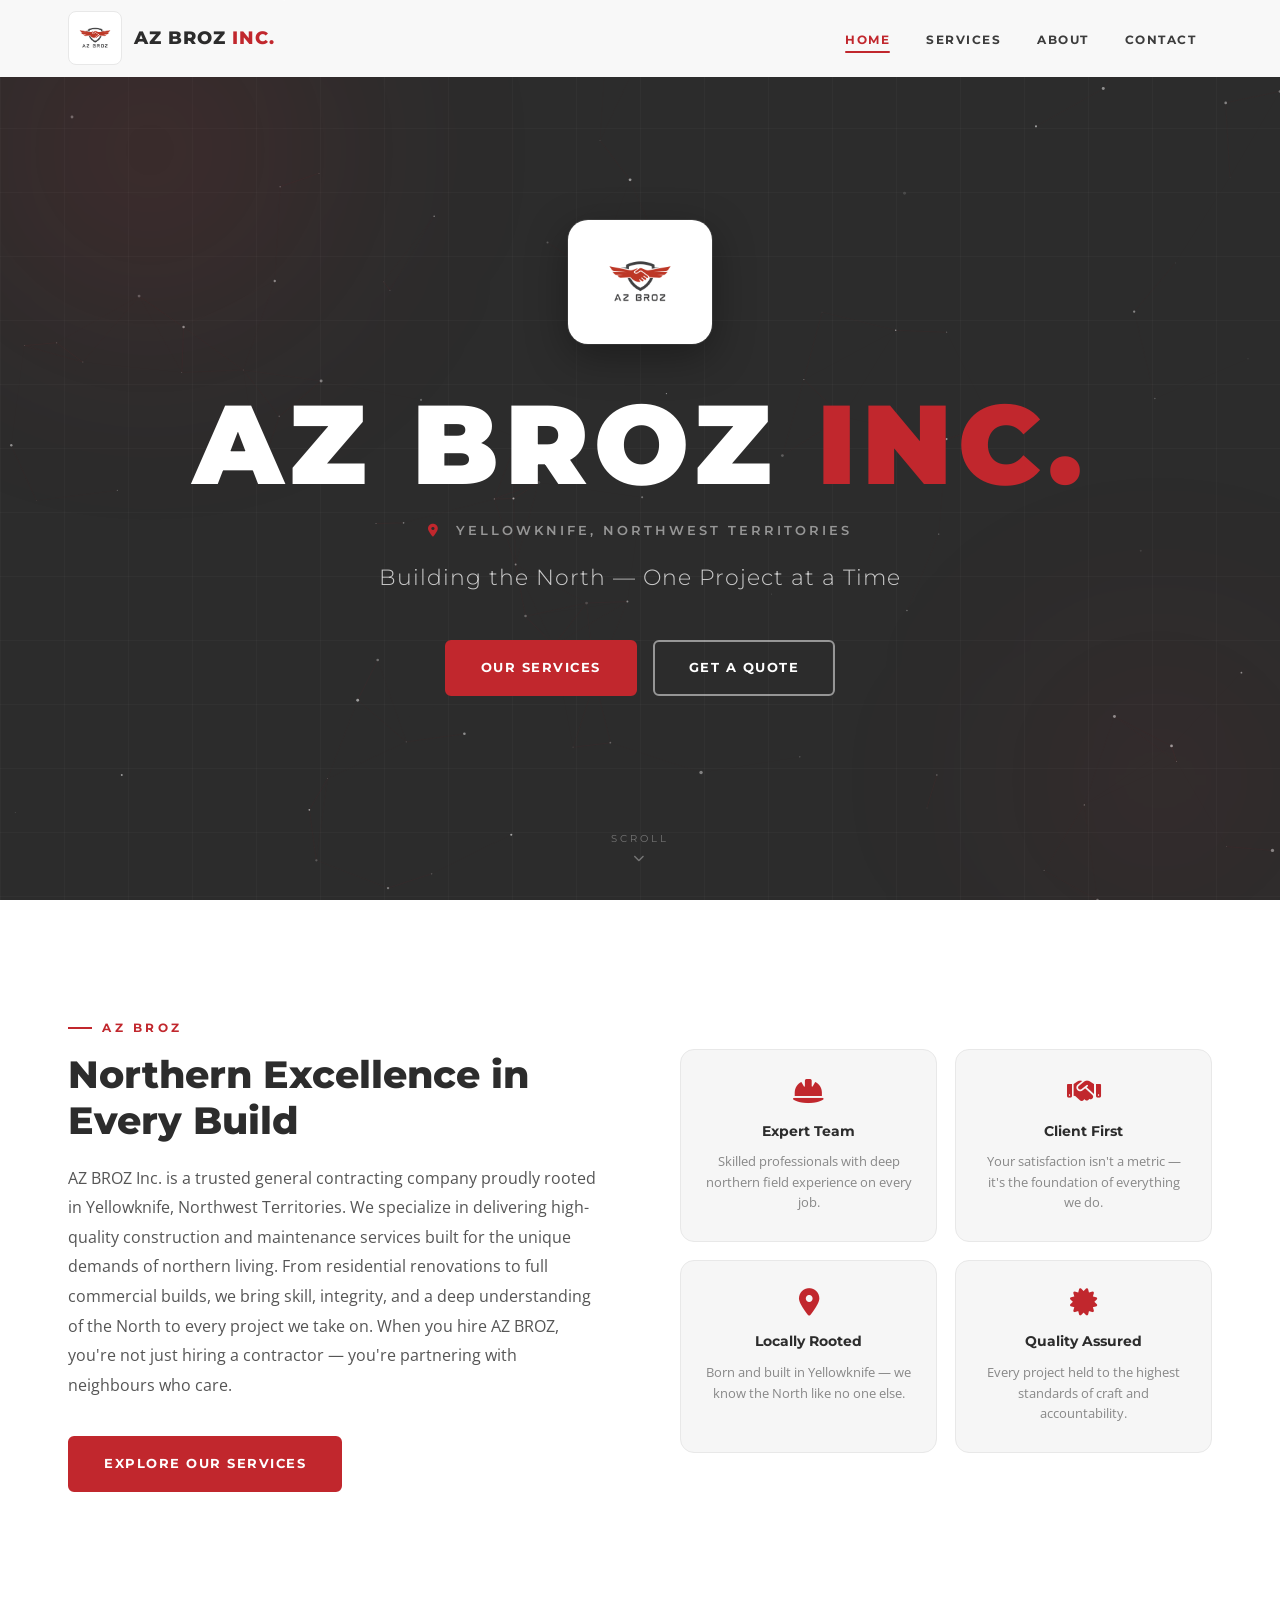
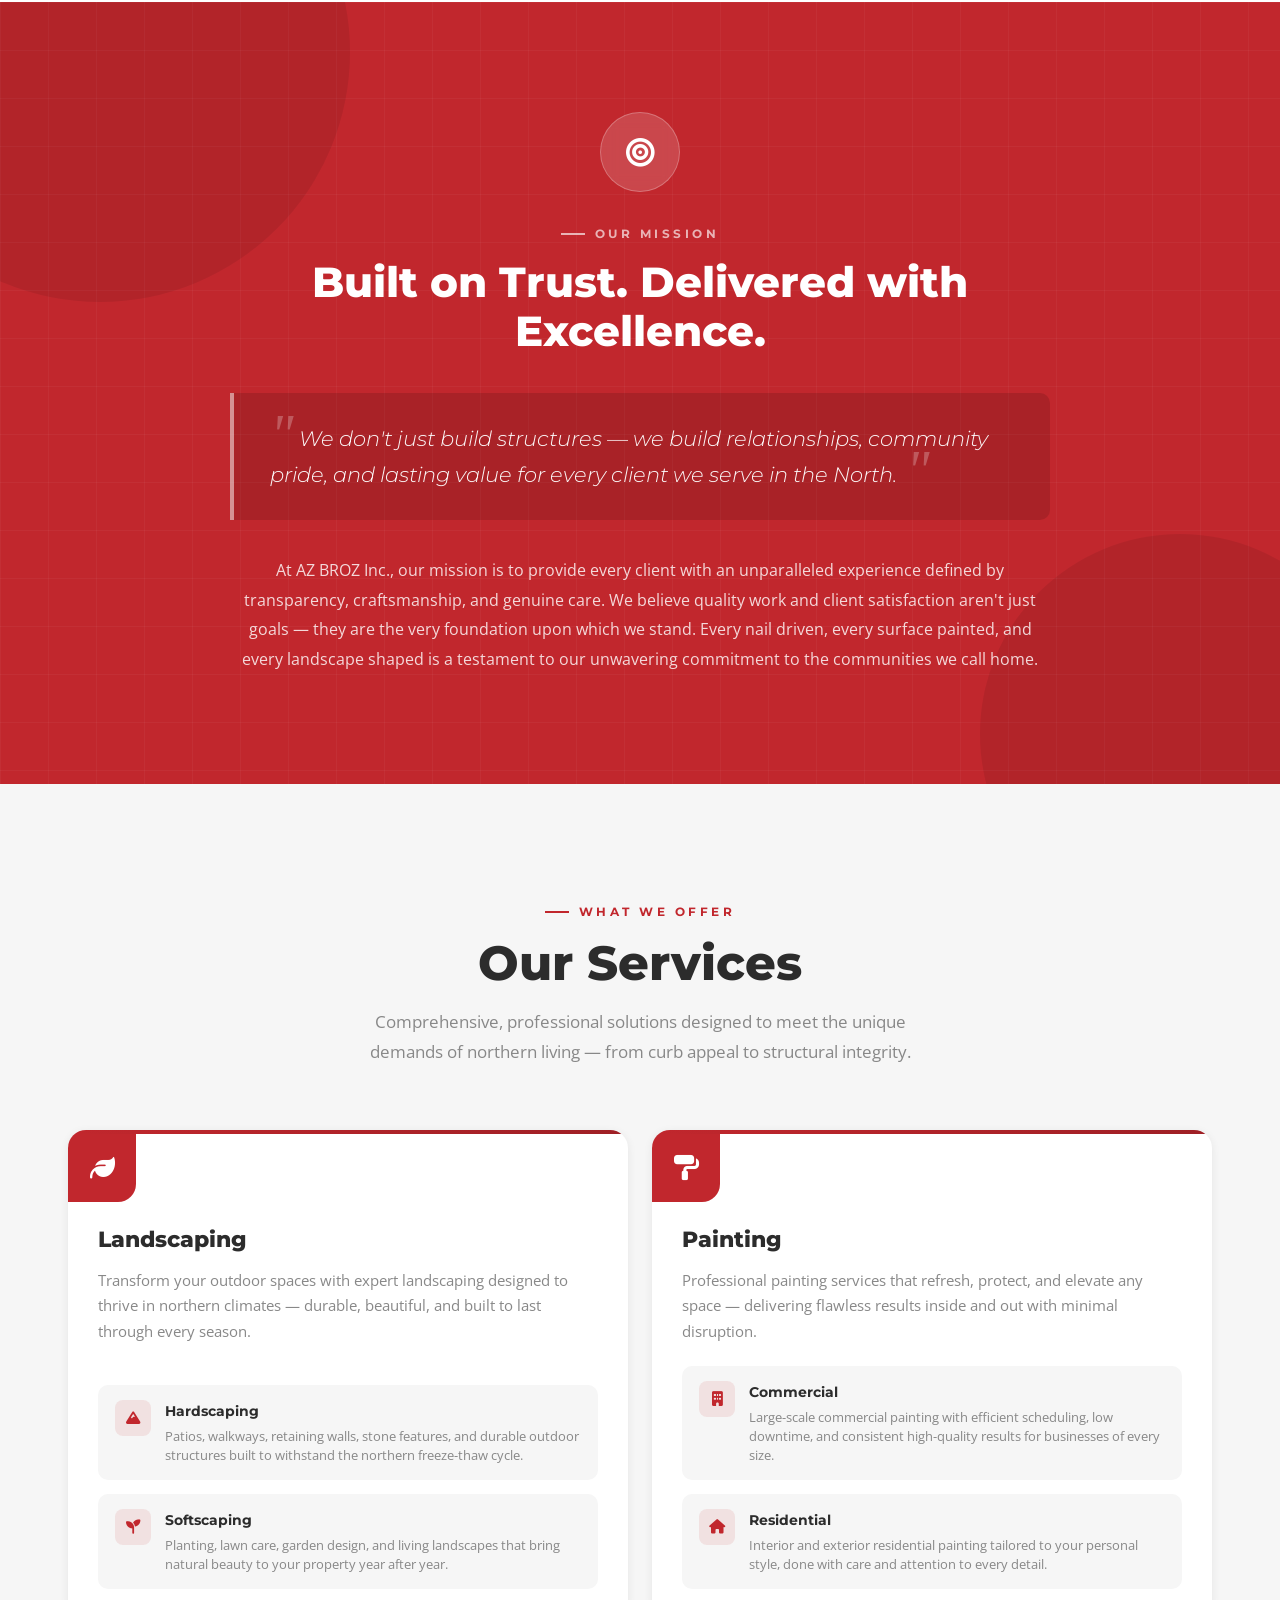
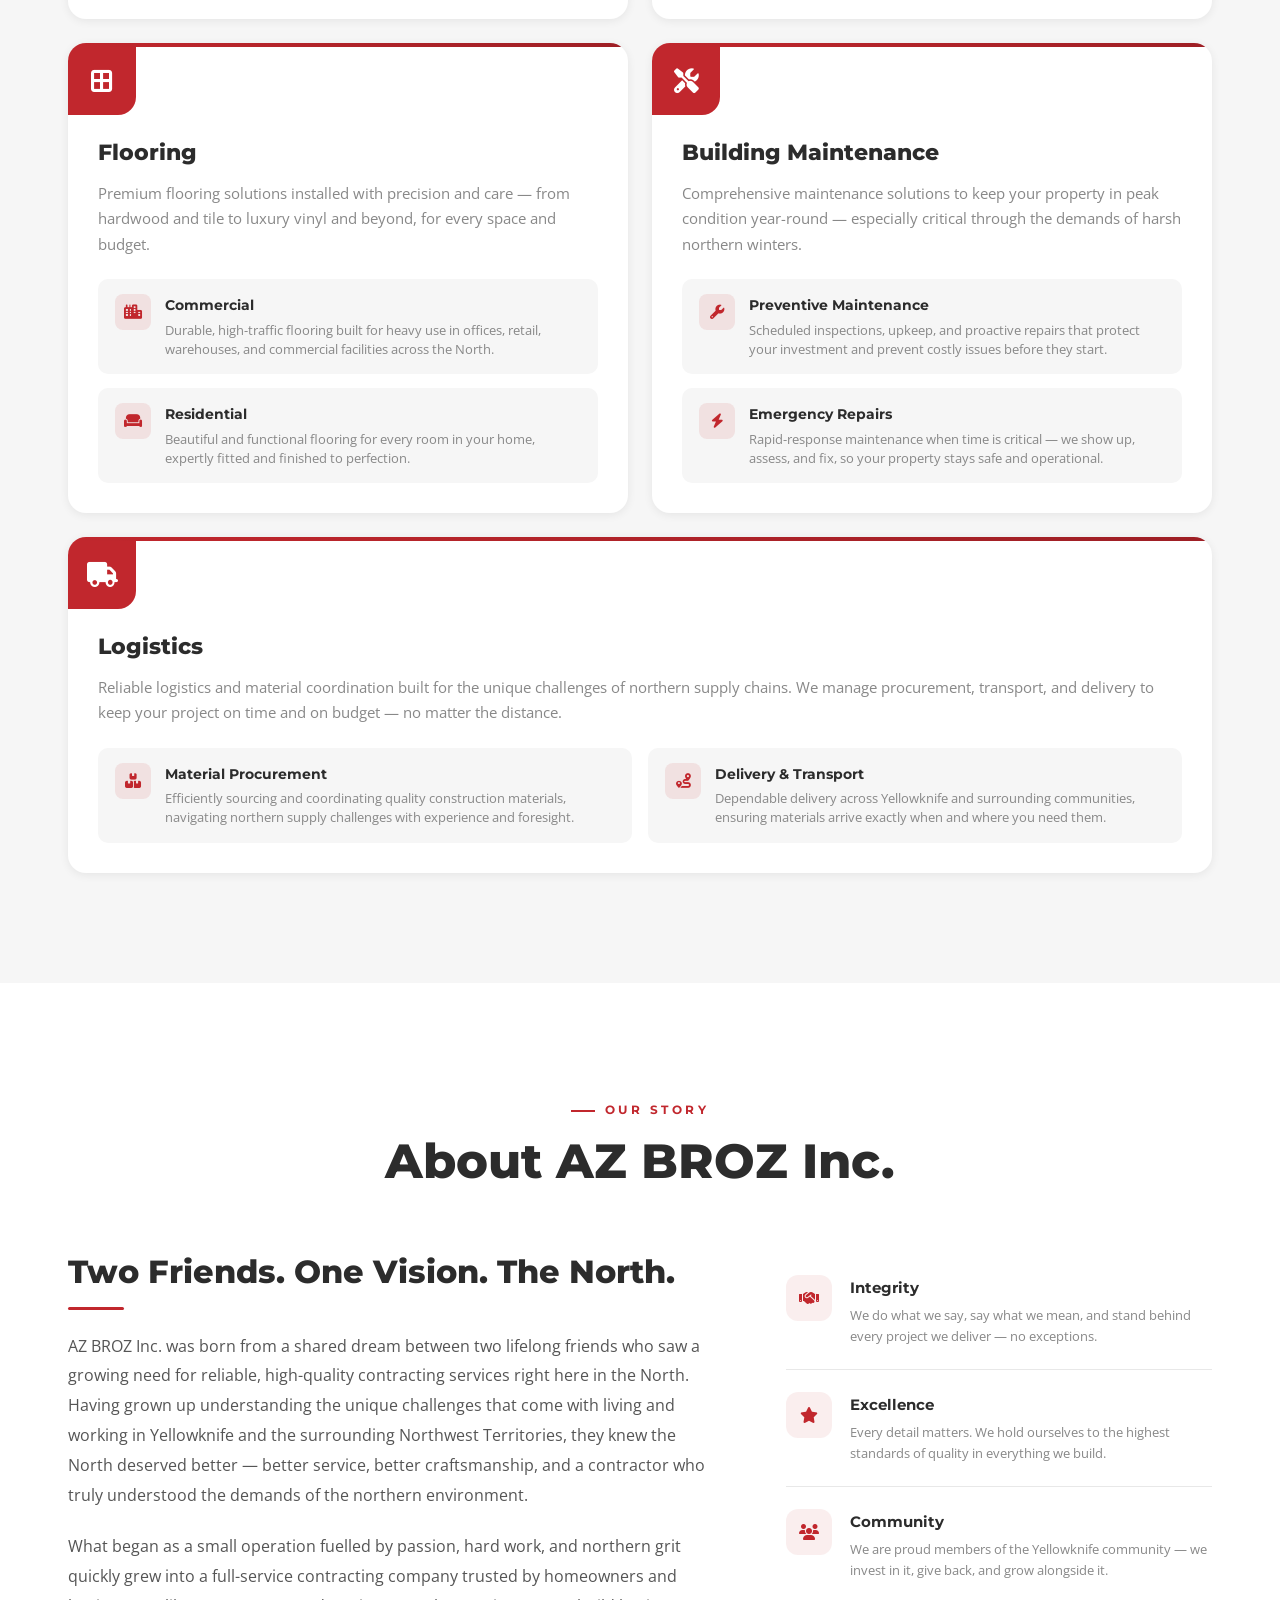
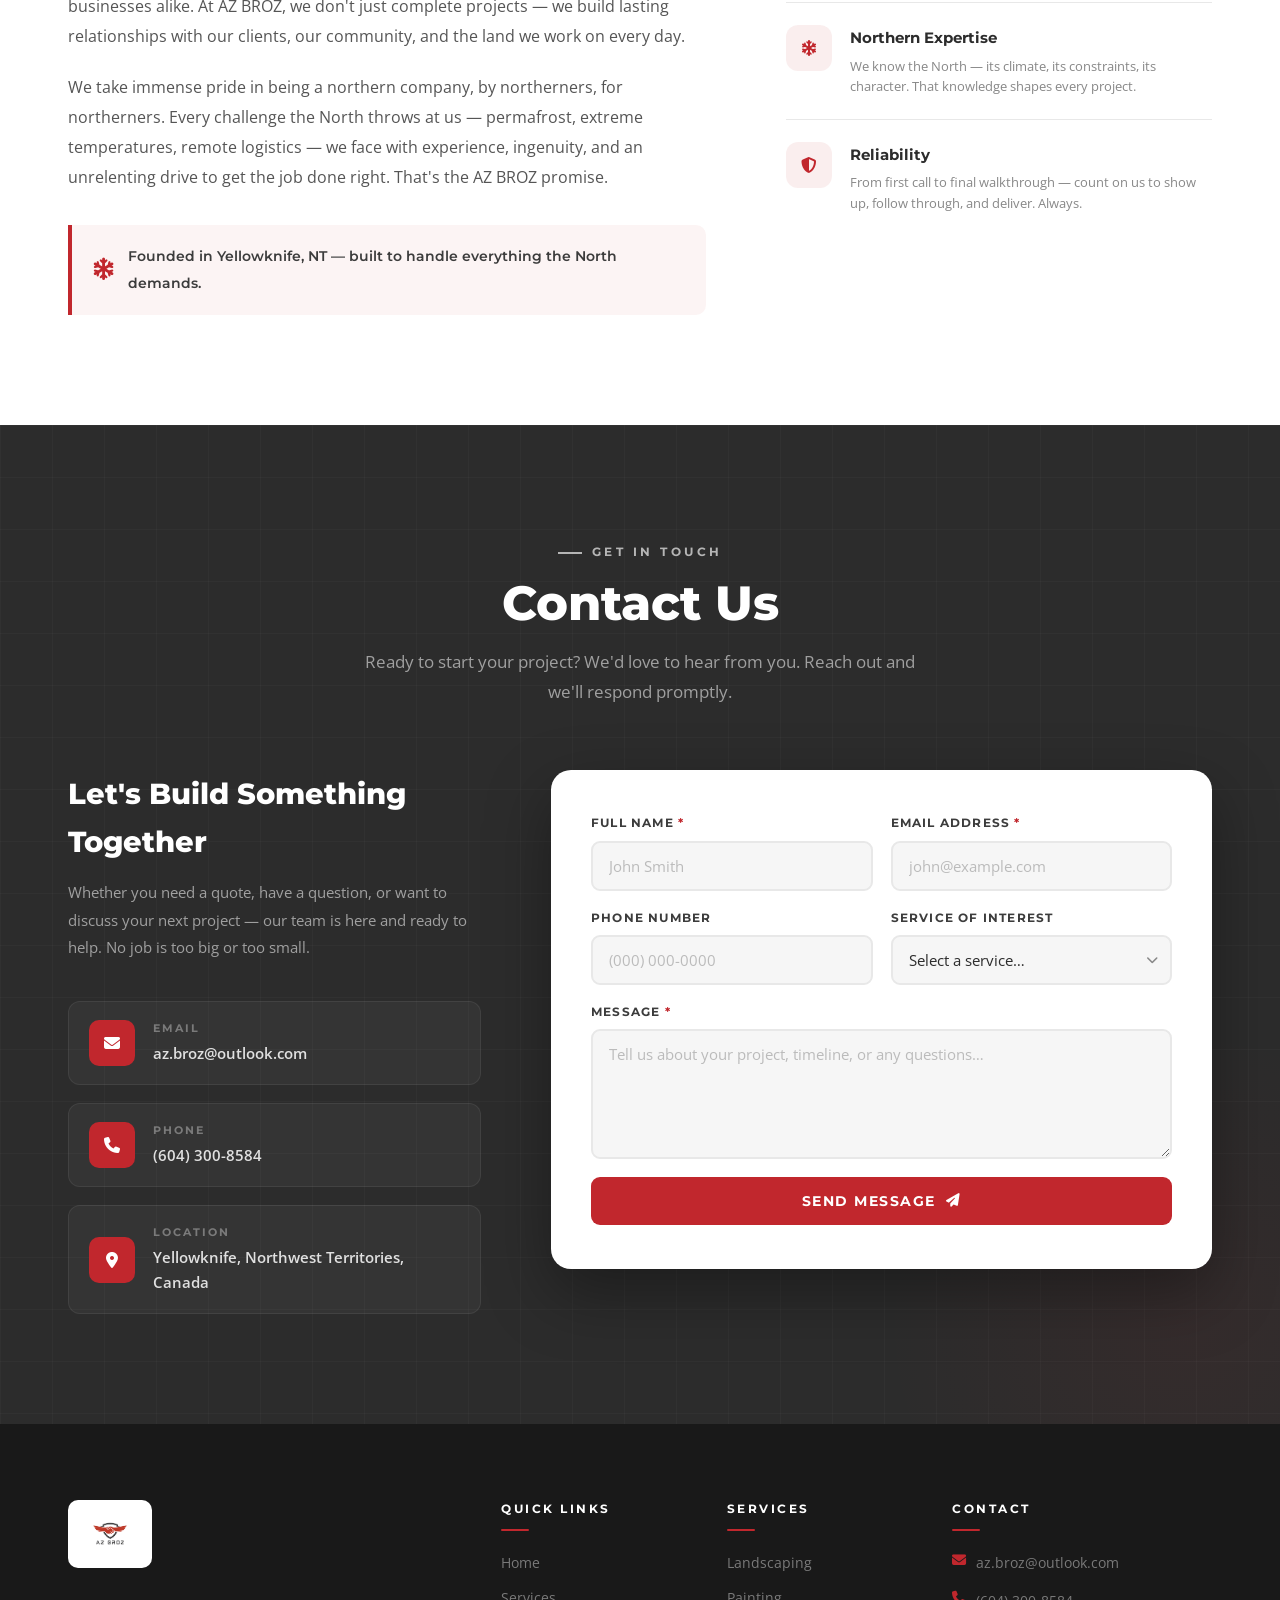
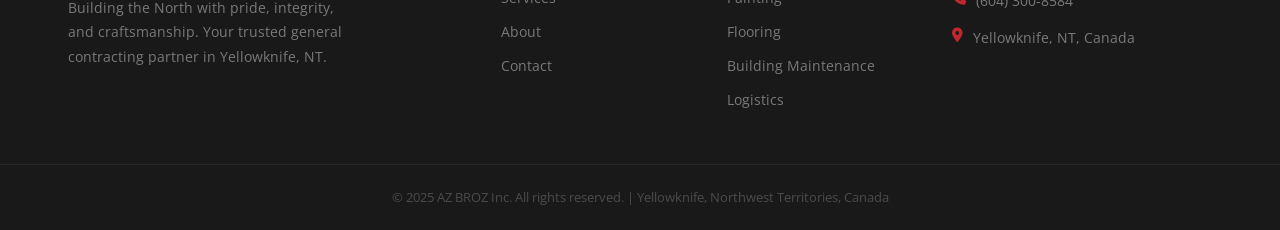
<file: index.html>
<!DOCTYPE html>
<html lang="en">
<head>
  <meta charset="UTF-8" />
  <meta name="viewport" content="width=device-width, initial-scale=1.0" />
  <title>AZ BROZ Inc. | General Contracting | Yellowknife, NT</title>
  <link rel="canonical" href="https://azbroz.com/" />
  <link rel="stylesheet" href="styles.css" />
  <link rel="preconnect" href="https://fonts.googleapis.com" />
  <link rel="preconnect" href="https://fonts.gstatic.com" crossorigin />
  <link href="https://fonts.googleapis.com/css2?family=Montserrat:wght@300;400;500;600;700;800;900&family=Open+Sans:wght@300;400;600&display=swap" rel="stylesheet" />
  <link rel="stylesheet" href="https://cdnjs.cloudflare.com/ajax/libs/font-awesome/6.5.0/css/all.min.css" />
</head>
<body>

  <!-- ========== NAVBAR ========== -->
  <nav id="navbar">
    <div class="nav-container">
      <a href="#home" class="nav-logo">
        <div class="logo-img-wrap">
          <img src="logo.png" alt="AZ BROZ Inc." class="logo-img" />
        </div>
        <span class="logo-text">AZ BROZ <span>Inc.</span></span>
      </a>
      <ul class="nav-links" id="navLinks">
        <li><a href="#home" class="nav-link active">Home</a></li>
        <li><a href="#services" class="nav-link">Services</a></li>
        <li><a href="#about" class="nav-link">About</a></li>
        <li><a href="#contact" class="nav-link">Contact</a></li>
      </ul>
      <div class="hamburger" id="hamburger" aria-label="Toggle menu">
        <span></span>
        <span></span>
        <span></span>
      </div>
    </div>
  </nav>

  <!-- ========== HERO ========== -->
  <section id="home" class="hero">
    <div class="hero-particles" id="heroParticles"></div>
    <div class="hero-glow hero-glow-1"></div>
    <div class="hero-glow hero-glow-2"></div>
    <div class="hero-content">
      <div class="hero-badge">
        <img src="logo.png" alt="AZ BROZ Inc." class="hero-logo" />
      </div>
      <h1 class="hero-title">AZ BROZ <span class="red">Inc.</span></h1>
      <p class="hero-location">
        <i class="fas fa-map-marker-alt"></i>
        Yellowknife, Northwest Territories
      </p>
      <p class="hero-tagline">Building the North — One Project at a Time</p>
      <div class="hero-cta">
        <a href="#services" class="btn-primary">Our Services</a>
        <a href="#contact" class="btn-outline">Get a Quote</a>
      </div>
    </div>
    <a href="#intro" class="hero-scroll" aria-label="Scroll down">
      <span>Scroll</span>
      <i class="fas fa-chevron-down"></i>
    </a>
  </section>

  <!-- ========== INTRO / HOME ========== -->
  <section id="intro" class="intro-section">
    <div class="container">
      <div class="intro-grid">
        <div class="intro-text reveal">
          <div class="section-tag">AZ BROZ</div>
          <h2>Northern Excellence in Every Build</h2>
          <p>AZ BROZ Inc. is a trusted general contracting company proudly rooted in Yellowknife, Northwest Territories. We specialize in delivering high-quality construction and maintenance services built for the unique demands of northern living. From residential renovations to full commercial builds, we bring skill, integrity, and a deep understanding of the North to every project we take on. When you hire AZ BROZ, you're not just hiring a contractor — you're partnering with neighbours who care.</p>
          <a href="#services" class="btn-primary">Explore Our Services</a>
        </div>
        <div class="intro-cards">
          <div class="info-card reveal" style="--d:0.1s">
            <i class="fas fa-hard-hat"></i>
            <h3>Expert Team</h3>
            <p>Skilled professionals with deep northern field experience on every job.</p>
          </div>
          <div class="info-card reveal" style="--d:0.2s">
            <i class="fas fa-handshake"></i>
            <h3>Client First</h3>
            <p>Your satisfaction isn't a metric — it's the foundation of everything we do.</p>
          </div>
          <div class="info-card reveal" style="--d:0.3s">
            <i class="fas fa-map-marker-alt"></i>
            <h3>Locally Rooted</h3>
            <p>Born and built in Yellowknife — we know the North like no one else.</p>
          </div>
          <div class="info-card reveal" style="--d:0.4s">
            <i class="fas fa-certificate"></i>
            <h3>Quality Assured</h3>
            <p>Every project held to the highest standards of craft and accountability.</p>
          </div>
        </div>
      </div>
    </div>
  </section>

  <!-- ========== MISSION ========== -->
  <section class="mission-section">
    <div class="mission-shape-left"></div>
    <div class="mission-shape-right"></div>
    <div class="container">
      <div class="mission-inner reveal">
        <div class="mission-icon-wrap">
          <i class="fas fa-bullseye"></i>
        </div>
        <div class="section-tag light">Our Mission</div>
        <h2>Built on Trust. Delivered with Excellence.</h2>
        <blockquote class="mission-quote">
          <span class="quote-mark">"</span>
          We don't just build structures — we build relationships, community pride, and lasting value for every client we serve in the North.
          <span class="quote-mark close">"</span>
        </blockquote>
        <p>At AZ BROZ Inc., our mission is to provide every client with an unparalleled experience defined by transparency, craftsmanship, and genuine care. We believe quality work and client satisfaction aren't just goals — they are the very foundation upon which we stand. Every nail driven, every surface painted, and every landscape shaped is a testament to our unwavering commitment to the communities we call home.</p>
      </div>
    </div>
  </section>

  <!-- ========== SERVICES ========== -->
  <section id="services" class="services-section">
    <div class="container">
      <div class="section-header reveal">
        <div class="section-tag">What We Offer</div>
        <h2>Our Services</h2>
        <p>Comprehensive, professional solutions designed to meet the unique demands of northern living — from curb appeal to structural integrity.</p>
      </div>

      <div class="services-grid">

        <!-- LANDSCAPING -->
        <div class="svc-card reveal" style="--d:0.05s">
          <div class="svc-accent"></div>
          <div class="svc-icon-wrap">
            <i class="fas fa-leaf"></i>
          </div>
          <div class="svc-body">
            <h3>Landscaping</h3>
            <p>Transform your outdoor spaces with expert landscaping designed to thrive in northern climates — durable, beautiful, and built to last through every season.</p>
            <div class="svc-subs">
              <div class="svc-sub">
                <div class="svc-sub-icon"><i class="fas fa-mountain"></i></div>
                <div>
                  <h4>Hardscaping</h4>
                  <p>Patios, walkways, retaining walls, stone features, and durable outdoor structures built to withstand the northern freeze-thaw cycle.</p>
                </div>
              </div>
              <div class="svc-sub">
                <div class="svc-sub-icon"><i class="fas fa-seedling"></i></div>
                <div>
                  <h4>Softscaping</h4>
                  <p>Planting, lawn care, garden design, and living landscapes that bring natural beauty to your property year after year.</p>
                </div>
              </div>
            </div>
          </div>
        </div>

        <!-- PAINTING -->
        <div class="svc-card reveal" style="--d:0.1s">
          <div class="svc-accent"></div>
          <div class="svc-icon-wrap">
            <i class="fas fa-paint-roller"></i>
          </div>
          <div class="svc-body">
            <h3>Painting</h3>
            <p>Professional painting services that refresh, protect, and elevate any space — delivering flawless results inside and out with minimal disruption.</p>
            <div class="svc-subs">
              <div class="svc-sub">
                <div class="svc-sub-icon"><i class="fas fa-building"></i></div>
                <div>
                  <h4>Commercial</h4>
                  <p>Large-scale commercial painting with efficient scheduling, low downtime, and consistent high-quality results for businesses of every size.</p>
                </div>
              </div>
              <div class="svc-sub">
                <div class="svc-sub-icon"><i class="fas fa-home"></i></div>
                <div>
                  <h4>Residential</h4>
                  <p>Interior and exterior residential painting tailored to your personal style, done with care and attention to every detail.</p>
                </div>
              </div>
            </div>
          </div>
        </div>

        <!-- FLOORING -->
        <div class="svc-card reveal" style="--d:0.15s">
          <div class="svc-accent"></div>
          <div class="svc-icon-wrap">
            <i class="fas fa-border-all"></i>
          </div>
          <div class="svc-body">
            <h3>Flooring</h3>
            <p>Premium flooring solutions installed with precision and care — from hardwood and tile to luxury vinyl and beyond, for every space and budget.</p>
            <div class="svc-subs">
              <div class="svc-sub">
                <div class="svc-sub-icon"><i class="fas fa-city"></i></div>
                <div>
                  <h4>Commercial</h4>
                  <p>Durable, high-traffic flooring built for heavy use in offices, retail, warehouses, and commercial facilities across the North.</p>
                </div>
              </div>
              <div class="svc-sub">
                <div class="svc-sub-icon"><i class="fas fa-couch"></i></div>
                <div>
                  <h4>Residential</h4>
                  <p>Beautiful and functional flooring for every room in your home, expertly fitted and finished to perfection.</p>
                </div>
              </div>
            </div>
          </div>
        </div>

        <!-- BUILDING MAINTENANCE -->
        <div class="svc-card reveal" style="--d:0.2s">
          <div class="svc-accent"></div>
          <div class="svc-icon-wrap">
            <i class="fas fa-tools"></i>
          </div>
          <div class="svc-body">
            <h3>Building Maintenance</h3>
            <p>Comprehensive maintenance solutions to keep your property in peak condition year-round — especially critical through the demands of harsh northern winters.</p>
            <div class="svc-subs">
              <div class="svc-sub">
                <div class="svc-sub-icon"><i class="fas fa-wrench"></i></div>
                <div>
                  <h4>Preventive Maintenance</h4>
                  <p>Scheduled inspections, upkeep, and proactive repairs that protect your investment and prevent costly issues before they start.</p>
                </div>
              </div>
              <div class="svc-sub">
                <div class="svc-sub-icon"><i class="fas fa-bolt"></i></div>
                <div>
                  <h4>Emergency Repairs</h4>
                  <p>Rapid-response maintenance when time is critical — we show up, assess, and fix, so your property stays safe and operational.</p>
                </div>
              </div>
            </div>
          </div>
        </div>

        <!-- LOGISTICS (WIDE) -->
        <div class="svc-card svc-card--wide reveal" style="--d:0.25s">
          <div class="svc-accent"></div>
          <div class="svc-icon-wrap">
            <i class="fas fa-truck"></i>
          </div>
          <div class="svc-body">
            <h3>Logistics</h3>
            <p>Reliable logistics and material coordination built for the unique challenges of northern supply chains. We manage procurement, transport, and delivery to keep your project on time and on budget — no matter the distance.</p>
            <div class="svc-subs svc-subs--2col">
              <div class="svc-sub">
                <div class="svc-sub-icon"><i class="fas fa-boxes"></i></div>
                <div>
                  <h4>Material Procurement</h4>
                  <p>Efficiently sourcing and coordinating quality construction materials, navigating northern supply challenges with experience and foresight.</p>
                </div>
              </div>
              <div class="svc-sub">
                <div class="svc-sub-icon"><i class="fas fa-route"></i></div>
                <div>
                  <h4>Delivery &amp; Transport</h4>
                  <p>Dependable delivery across Yellowknife and surrounding communities, ensuring materials arrive exactly when and where you need them.</p>
                </div>
              </div>
            </div>
          </div>
        </div>

      </div>
    </div>
  </section>

  <!-- ========== ABOUT ========== -->
  <section id="about" class="about-section">
    <div class="container">
      <div class="section-header reveal">
        <div class="section-tag">Our Story</div>
        <h2>About AZ BROZ Inc.</h2>
      </div>
      <div class="about-grid">
        <div class="about-story reveal">
          <h3>Two Friends. One Vision. The North.</h3>
          <p>AZ BROZ Inc. was born from a shared dream between two lifelong friends who saw a growing need for reliable, high-quality contracting services right here in the North. Having grown up understanding the unique challenges that come with living and working in Yellowknife and the surrounding Northwest Territories, they knew the North deserved better — better service, better craftsmanship, and a contractor who truly understood the demands of the northern environment.</p>
          <p>What began as a small operation fuelled by passion, hard work, and northern grit quickly grew into a full-service contracting company trusted by homeowners and businesses alike. At AZ BROZ, we don't just complete projects — we build lasting relationships with our clients, our community, and the land we work on every day.</p>
          <p>We take immense pride in being a northern company, by northerners, for northerners. Every challenge the North throws at us — permafrost, extreme temperatures, remote logistics — we face with experience, ingenuity, and an unrelenting drive to get the job done right. That's the AZ BROZ promise.</p>
          <div class="about-highlight">
            <i class="fas fa-snowflake"></i>
            <p>Founded in Yellowknife, NT — built to handle everything the North demands.</p>
          </div>
        </div>
        <div class="about-values reveal" style="--d:0.15s">
          <div class="value-card">
            <div class="value-icon"><i class="fas fa-handshake"></i></div>
            <div>
              <h4>Integrity</h4>
              <p>We do what we say, say what we mean, and stand behind every project we deliver — no exceptions.</p>
            </div>
          </div>
          <div class="value-card">
            <div class="value-icon"><i class="fas fa-star"></i></div>
            <div>
              <h4>Excellence</h4>
              <p>Every detail matters. We hold ourselves to the highest standards of quality in everything we build.</p>
            </div>
          </div>
          <div class="value-card">
            <div class="value-icon"><i class="fas fa-users"></i></div>
            <div>
              <h4>Community</h4>
              <p>We are proud members of the Yellowknife community — we invest in it, give back, and grow alongside it.</p>
            </div>
          </div>
          <div class="value-card">
            <div class="value-icon"><i class="fas fa-snowflake"></i></div>
            <div>
              <h4>Northern Expertise</h4>
              <p>We know the North — its climate, its constraints, its character. That knowledge shapes every project.</p>
            </div>
          </div>
          <div class="value-card">
            <div class="value-icon"><i class="fas fa-shield-alt"></i></div>
            <div>
              <h4>Reliability</h4>
              <p>From first call to final walkthrough — count on us to show up, follow through, and deliver. Always.</p>
            </div>
          </div>
        </div>
      </div>
    </div>
  </section>

  <!-- ========== CONTACT ========== -->
  <section id="contact" class="contact-section">
    <div class="contact-bg-grid"></div>
    <div class="container">
      <div class="section-header reveal">
        <div class="section-tag light">Get In Touch</div>
        <h2 class="white">Contact Us</h2>
        <p class="light-text">Ready to start your project? We'd love to hear from you. Reach out and we'll respond promptly.</p>
      </div>
      <div class="contact-grid">
        <div class="contact-info reveal">
          <h3>Let's Build Something Together</h3>
          <p>Whether you need a quote, have a question, or want to discuss your next project — our team is here and ready to help. No job is too big or too small.</p>
          <div class="contact-details">
            <a href="mailto:az.broz@outlook.com" class="contact-detail-item">
              <div class="cd-icon"><i class="fas fa-envelope"></i></div>
              <div>
                <span class="cd-label">Email</span>
                <span class="cd-value">az.broz@outlook.com</span>
              </div>
            </a>
            <a href="tel:6043008584" class="contact-detail-item">
              <div class="cd-icon"><i class="fas fa-phone"></i></div>
              <div>
                <span class="cd-label">Phone</span>
                <span class="cd-value">(604) 300-8584</span>
              </div>
            </a>
            <div class="contact-detail-item">
              <div class="cd-icon"><i class="fas fa-map-marker-alt"></i></div>
              <div>
                <span class="cd-label">Location</span>
                <span class="cd-value">Yellowknife, Northwest Territories, Canada</span>
              </div>
            </div>
          </div>
        </div>

        <div class="contact-form-wrap reveal" style="--d:0.15s">
          <form id="contactForm" class="contact-form" novalidate>
            <!-- Web3Forms: replace the value below with your key from web3forms.com -->
            <input type="hidden" name="access_key" value="877857f5-c610-493a-ae6f-8d437c628e1e" />
            <input type="hidden" name="subject" value="New Project Inquiry — AZ BROZ Website" />
            <input type="hidden" name="from_name" value="AZ BROZ Website" />
            <!-- Honeypot spam filter -->
            <input type="checkbox" name="botcheck" style="display:none;" />
            <div class="form-row">
              <div class="form-group">
                <label for="name">Full Name <span class="req">*</span></label>
                <input type="text" id="name" name="name" placeholder="John Smith" required autocomplete="name" />
              </div>
              <div class="form-group">
                <label for="email">Email Address <span class="req">*</span></label>
                <input type="email" id="email" name="email" placeholder="john@example.com" required autocomplete="email" />
              </div>
            </div>
            <div class="form-row">
              <div class="form-group">
                <label for="phone">Phone Number</label>
                <input type="tel" id="phone" name="phone" placeholder="(000) 000-0000" autocomplete="tel" />
              </div>
              <div class="form-group">
                <label for="service">Service of Interest</label>
                <div class="select-wrap">
                  <select id="service" name="service">
                    <option value="">Select a service…</option>
                    <option value="Landscaping">Landscaping</option>
                    <option value="Painting">Painting</option>
                    <option value="Flooring">Flooring</option>
                    <option value="Building Maintenance">Building Maintenance</option>
                    <option value="Logistics">Logistics</option>
                    <option value="General Inquiry">General Inquiry</option>
                  </select>
                  <i class="fas fa-chevron-down select-arrow"></i>
                </div>
              </div>
            </div>
            <div class="form-group">
              <label for="message">Message <span class="req">*</span></label>
              <textarea id="message" name="message" rows="5" placeholder="Tell us about your project, timeline, or any questions…" required></textarea>
            </div>
            <button type="submit" class="btn-submit">
              <span>Send Message</span>
              <i class="fas fa-paper-plane"></i>
            </button>
            <div id="formError" class="form-error" aria-live="polite" hidden>
              <i class="fas fa-exclamation-circle"></i>
              <p>Please fill in all required fields before sending.</p>
            </div>
          </form>
        </div>
      </div>
    </div>
  </section>

  <!-- ========== FOOTER ========== -->
  <footer class="footer">
    <div class="footer-top">
      <div class="container">
        <div class="footer-grid">
          <div class="footer-brand">
            <div class="footer-logo-wrap">
              <img src="logo.png" alt="AZ BROZ Inc." />
            </div>
            <p>Building the North with pride, integrity, and craftsmanship. Your trusted general contracting partner in Yellowknife, NT.</p>
          </div>
          <div class="footer-col">
            <h4>Quick Links</h4>
            <ul>
              <li><a href="#home">Home</a></li>
              <li><a href="#services">Services</a></li>
              <li><a href="#about">About</a></li>
              <li><a href="#contact">Contact</a></li>
            </ul>
          </div>
          <div class="footer-col">
            <h4>Services</h4>
            <ul>
              <li>Landscaping</li>
              <li>Painting</li>
              <li>Flooring</li>
              <li>Building Maintenance</li>
              <li>Logistics</li>
            </ul>
          </div>
          <div class="footer-col">
            <h4>Contact</h4>
            <ul class="footer-contact-list">
              <li>
                <i class="fas fa-envelope"></i>
                <a href="mailto:az.broz@outlook.com">az.broz@outlook.com</a>
              </li>
              <li>
                <i class="fas fa-phone"></i>
                <a href="tel:6043008584">(604) 300-8584</a>
              </li>
              <li>
                <i class="fas fa-map-marker-alt"></i>
                <span>Yellowknife, NT, Canada</span>
              </li>
            </ul>
          </div>
        </div>
      </div>
    </div>
    <div class="footer-bottom">
      <div class="container">
        <p>&copy; 2025 AZ BROZ Inc. All rights reserved. | Yellowknife, Northwest Territories, Canada</p>
      </div>
    </div>
  </footer>

  <!-- Back to top -->
  <button class="back-to-top" id="backToTop" aria-label="Back to top">
    <i class="fas fa-chevron-up"></i>
  </button>

  <script src="script.js"></script>
</body>
</html>
</file>
<file: styles.css>
/* =============================================
   AZ BROZ Inc. — Stylesheet
   Color palette extracted from logo:
   Red   #C1272D  |  Dark  #2C2C2C  |  White #FFFFFF
   ============================================= */

/* ---------- CSS Variables ---------- */
:root {
  --red:        #C1272D;
  --red-dark:   #9E1F25;
  --red-light:  #D93238;
  --red-glow:   rgba(193, 39, 45, 0.25);
  --dark:       #2C2C2C;
  --dark-md:    #3C3C3C;
  --dark-lt:    #555555;
  --gray:       #888888;
  --gray-lt:    #BBBBBB;
  --border:     #E8E8E8;
  --bg-lt:      #F6F6F6;
  --white:      #FFFFFF;

  --shadow-sm:  0 2px 10px rgba(0,0,0,0.07);
  --shadow-md:  0 6px 24px rgba(0,0,0,0.10);
  --shadow-lg:  0 12px 48px rgba(0,0,0,0.14);
  --shadow-red: 0 8px 28px rgba(193,39,45,0.35);

  --ease:       cubic-bezier(0.4, 0, 0.2, 1);
  --t:          0.3s;

  --font-h: 'Montserrat', sans-serif;
  --font-b: 'Open Sans', sans-serif;

  --max-w: 1200px;
  --nav-h: 76px;
}

/* ---------- Reset ---------- */
*, *::before, *::after { box-sizing: border-box; margin: 0; padding: 0; }
html { scroll-behavior: smooth; font-size: 16px; }
body {
  font-family: var(--font-b);
  color: var(--dark);
  background: var(--white);
  overflow-x: hidden;
  line-height: 1.65;
}
img { max-width: 100%; height: auto; display: block; }
a { text-decoration: none; color: inherit; transition: color var(--t) var(--ease); }
ul { list-style: none; }
button { font-family: var(--font-h); cursor: pointer; border: none; }

.container {
  max-width: var(--max-w);
  margin: 0 auto;
  padding: 0 28px;
}

/* =============================================
   TYPOGRAPHY HELPERS
   ============================================= */
.section-tag {
  display: inline-flex;
  align-items: center;
  gap: 10px;
  font-family: var(--font-h);
  font-size: 0.72rem;
  font-weight: 700;
  letter-spacing: 3.5px;
  text-transform: uppercase;
  color: var(--red);
  margin-bottom: 14px;
}
.section-tag::before {
  content: '';
  display: inline-block;
  width: 24px;
  height: 2px;
  background: currentColor;
  flex-shrink: 0;
}
.section-tag.light { color: rgba(255,255,255,0.65); }

.section-header {
  text-align: center;
  margin-bottom: 64px;
}
.section-header .section-tag {
  display: inline-flex;
  justify-content: center;
}
.section-header h2 {
  font-family: var(--font-h);
  font-size: clamp(2rem, 4.5vw, 3rem);
  font-weight: 800;
  color: var(--dark);
  margin-bottom: 16px;
  line-height: 1.15;
}
.section-header h2.white { color: var(--white); }
.section-header p {
  font-size: 1.05rem;
  color: var(--gray);
  max-width: 580px;
  margin: 0 auto;
  line-height: 1.75;
}
.section-header p.light-text { color: rgba(255,255,255,0.55); }

/* =============================================
   BUTTONS
   ============================================= */
.btn-primary {
  display: inline-flex;
  align-items: center;
  gap: 8px;
  padding: 15px 34px;
  background: var(--red);
  color: var(--white);
  font-family: var(--font-h);
  font-size: 0.82rem;
  font-weight: 700;
  letter-spacing: 1.5px;
  text-transform: uppercase;
  border-radius: 6px;
  border: 2px solid var(--red);
  transition: all var(--t) var(--ease);
}
.btn-primary:hover {
  background: var(--red-dark);
  border-color: var(--red-dark);
  transform: translateY(-3px);
  box-shadow: var(--shadow-red);
  color: var(--white);
}

.btn-outline {
  display: inline-flex;
  align-items: center;
  gap: 8px;
  padding: 15px 34px;
  background: transparent;
  color: var(--white);
  font-family: var(--font-h);
  font-size: 0.82rem;
  font-weight: 700;
  letter-spacing: 1.5px;
  text-transform: uppercase;
  border-radius: 6px;
  border: 2px solid rgba(255,255,255,0.5);
  transition: all var(--t) var(--ease);
}
.btn-outline:hover {
  border-color: var(--white);
  background: rgba(255,255,255,0.08);
  transform: translateY(-3px);
  color: var(--white);
}

/* =============================================
   ANIMATIONS
   ============================================= */
@keyframes fadeUp {
  from { opacity: 0; transform: translateY(36px); }
  to   { opacity: 1; transform: translateY(0); }
}
@keyframes fadeIn {
  from { opacity: 0; }
  to   { opacity: 1; }
}
@keyframes float {
  0%, 100% { transform: translateY(0px); }
  50%       { transform: translateY(-12px); }
}
@keyframes scrollBounce {
  0%, 100% { transform: translateX(-50%) translateY(0); }
  50%       { transform: translateX(-50%) translateY(7px); }
}
@keyframes shimmer {
  0%   { background-position: -200% 0; }
  100% { background-position: 200% 0; }
}
@keyframes rotatePulse {
  0%,100% { transform: scale(1) rotate(0deg); }
  50%      { transform: scale(1.12) rotate(4deg); }
}
@keyframes barSlide {
  from { transform: scaleX(0); }
  to   { transform: scaleX(1); }
}

/* Scroll reveal */
.reveal {
  opacity: 0;
  transform: translateY(40px);
  transition: opacity 0.7s var(--ease), transform 0.7s var(--ease);
  transition-delay: var(--d, 0s);
}
.reveal.visible {
  opacity: 1;
  transform: translateY(0);
}

/* =============================================
   NAVBAR
   ============================================= */
#navbar {
  position: fixed;
  inset: 0 0 auto 0;
  z-index: 1000;
  background: rgba(255,255,255,0.97);
  backdrop-filter: blur(12px);
  -webkit-backdrop-filter: blur(12px);
  border-bottom: 1px solid transparent;
  transition: border-color var(--t), box-shadow var(--t);
}
#navbar.scrolled {
  border-color: var(--border);
  box-shadow: var(--shadow-sm);
}

.nav-container {
  max-width: var(--max-w);
  margin: 0 auto;
  padding: 0 28px;
  height: var(--nav-h);
  display: flex;
  align-items: center;
  justify-content: space-between;
}

/* Logo */
.nav-logo {
  display: flex;
  align-items: center;
  gap: 12px;
  flex-shrink: 0;
}
.logo-img-wrap {
  background: var(--white);
  border-radius: 8px;
  padding: 4px;
  border: 1px solid var(--border);
  display: flex;
  align-items: center;
}
.logo-img { height: 44px; width: auto; }
.logo-text {
  font-family: var(--font-h);
  font-size: 1.15rem;
  font-weight: 800;
  color: var(--dark);
  letter-spacing: 1px;
  text-transform: uppercase;
}
.logo-text span { color: var(--red); }

/* Nav links */
.nav-links {
  display: flex;
  align-items: center;
  gap: 4px;
}
.nav-link {
  font-family: var(--font-h);
  font-size: 0.78rem;
  font-weight: 700;
  letter-spacing: 1.5px;
  text-transform: uppercase;
  color: var(--dark-md);
  padding: 8px 16px;
  border-radius: 6px;
  position: relative;
  transition: color var(--t) var(--ease);
}
.nav-link::after {
  content: '';
  position: absolute;
  bottom: 2px;
  left: 16px;
  right: 16px;
  height: 2px;
  background: var(--red);
  transform: scaleX(0);
  transform-origin: left;
  transition: transform var(--t) var(--ease);
  border-radius: 2px;
}
.nav-link:hover,
.nav-link.active { color: var(--red); }
.nav-link:hover::after,
.nav-link.active::after { transform: scaleX(1); }

/* Hamburger */
.hamburger {
  display: none;
  flex-direction: column;
  justify-content: center;
  gap: 5px;
  width: 40px;
  height: 40px;
  border-radius: 8px;
  cursor: pointer;
  position: relative;
  z-index: 1002;
  transition: background var(--t);
  background: transparent;
  border: none;
}
.hamburger:hover { background: var(--bg-lt); }
.hamburger span {
  display: block;
  height: 2px;
  background: var(--dark);
  border-radius: 2px;
  transition: all 0.35s var(--ease);
}
.hamburger span:first-child  { width: 24px; margin-left: 8px; }
.hamburger span:nth-child(2) { width: 18px; margin-left: 8px; }
.hamburger span:last-child   { width: 24px; margin-left: 8px; }

.hamburger.open span { background: var(--white); }
.hamburger.open span:first-child  { transform: translateY(7px) rotate(45deg); width: 24px; }
.hamburger.open span:nth-child(2) { opacity: 0; transform: scaleX(0); }
.hamburger.open span:last-child   { transform: translateY(-7px) rotate(-45deg); width: 24px; }

/* Mobile overlay */
@media (max-width: 768px) {
  .hamburger { display: flex; }
  .nav-links {
    position: fixed;
    inset: 0;
    background: rgba(28,28,28,0.97);
    backdrop-filter: blur(16px);
    -webkit-backdrop-filter: blur(16px);
    flex-direction: column;
    justify-content: center;
    gap: 8px;
    z-index: 1001;
    opacity: 0;
    pointer-events: none;
    transition: opacity 0.3s var(--ease);
  }
  .nav-links.open { opacity: 1; pointer-events: all; }
  .nav-link {
    font-size: 1.3rem;
    color: rgba(255,255,255,0.8);
    padding: 14px 32px;
    letter-spacing: 3px;
  }
  .nav-link::after { background: var(--red-light); left: 32px; right: 32px; }
  .nav-link:hover, .nav-link.active { color: var(--white); }
}

/* =============================================
   HERO
   ============================================= */
.hero {
  position: relative;
  min-height: 100vh;
  display: flex;
  align-items: center;
  justify-content: center;
  background: var(--dark);
  overflow: hidden;
}

/* Subtle grid */
.hero::before {
  content: '';
  position: absolute;
  inset: 0;
  background-image:
    linear-gradient(rgba(255,255,255,0.025) 1px, transparent 1px),
    linear-gradient(90deg, rgba(255,255,255,0.025) 1px, transparent 1px);
  background-size: 64px 64px;
  pointer-events: none;
}

/* Glow orbs */
.hero-glow {
  position: absolute;
  border-radius: 50%;
  filter: blur(100px);
  pointer-events: none;
}
.hero-glow-1 {
  width: 500px; height: 500px;
  background: radial-gradient(circle, rgba(193,39,45,0.18) 0%, transparent 70%);
  top: -100px; left: -100px;
  animation: float 8s ease-in-out infinite;
}
.hero-glow-2 {
  width: 400px; height: 400px;
  background: radial-gradient(circle, rgba(193,39,45,0.10) 0%, transparent 70%);
  bottom: -80px; right: -80px;
  animation: float 10s ease-in-out 2s infinite reverse;
}

/* Particles canvas */
#heroParticles {
  position: absolute;
  inset: 0;
  pointer-events: none;
}

.hero-content {
  position: relative;
  z-index: 2;
  text-align: center;
  padding: calc(var(--nav-h) + 40px) 28px 100px;
}

/* Floating logo badge */
.hero-badge {
  display: inline-block;
  background: var(--white);
  border-radius: 20px;
  padding: 18px 28px;
  margin-bottom: 36px;
  box-shadow: 0 12px 40px rgba(0,0,0,0.35), 0 0 0 1px rgba(255,255,255,0.1);
  animation: float 5s ease-in-out infinite, fadeIn 0.8s var(--ease) both;
}
.hero-logo { height: 88px; width: auto; }

.hero-title {
  font-family: var(--font-h);
  font-size: clamp(3.2rem, 9vw, 7rem);
  font-weight: 900;
  color: var(--white);
  letter-spacing: 6px;
  text-transform: uppercase;
  line-height: 1;
  margin-bottom: 20px;
  animation: fadeUp 0.8s var(--ease) 0.2s both;
}
.hero-title .red { color: var(--red); }

.hero-location {
  font-family: var(--font-h);
  font-size: 0.82rem;
  font-weight: 600;
  letter-spacing: 3px;
  text-transform: uppercase;
  color: rgba(255,255,255,0.5);
  margin-bottom: 18px;
  animation: fadeUp 0.8s var(--ease) 0.4s both;
}
.hero-location i { color: var(--red); margin-right: 8px; }

.hero-tagline {
  font-family: var(--font-h);
  font-size: clamp(1rem, 2.5vw, 1.4rem);
  font-weight: 300;
  color: rgba(255,255,255,0.75);
  letter-spacing: 1px;
  margin-bottom: 44px;
  animation: fadeUp 0.8s var(--ease) 0.6s both;
}

.hero-cta {
  display: flex;
  gap: 16px;
  justify-content: center;
  flex-wrap: wrap;
  animation: fadeUp 0.8s var(--ease) 0.8s both;
}

/* Scroll indicator */
.hero-scroll {
  position: absolute;
  bottom: 36px;
  left: 50%;
  transform: translateX(-50%);
  z-index: 2;
  display: flex;
  flex-direction: column;
  align-items: center;
  gap: 6px;
  color: rgba(255,255,255,0.35);
  font-family: var(--font-h);
  font-size: 0.65rem;
  letter-spacing: 3px;
  text-transform: uppercase;
  animation: scrollBounce 2.4s ease-in-out infinite;
  transition: color var(--t);
}
.hero-scroll:hover { color: rgba(255,255,255,0.7); }
.hero-scroll i { font-size: 0.7rem; }

/* =============================================
   INTRO SECTION
   ============================================= */
.intro-section {
  padding: 110px 0;
  background: var(--white);
}

.intro-grid {
  display: grid;
  grid-template-columns: 1fr 1fr;
  gap: 80px;
  align-items: center;
}

.intro-text h2 {
  font-family: var(--font-h);
  font-size: clamp(1.7rem, 3vw, 2.4rem);
  font-weight: 800;
  color: var(--dark);
  line-height: 1.2;
  margin-bottom: 20px;
}
.intro-text p {
  font-size: 1rem;
  color: var(--dark-lt);
  line-height: 1.85;
  margin-bottom: 36px;
}

.intro-cards {
  display: grid;
  grid-template-columns: 1fr 1fr;
  gap: 18px;
}

.info-card {
  background: var(--bg-lt);
  border: 1px solid var(--border);
  border-radius: 14px;
  padding: 28px 22px;
  text-align: center;
  transition: transform var(--t) var(--ease), box-shadow var(--t) var(--ease), border-color var(--t);
  position: relative;
  overflow: hidden;
}
.info-card::before {
  content: '';
  position: absolute;
  top: 0; left: 0; right: 0;
  height: 3px;
  background: var(--red);
  transform: scaleX(0);
  transform-origin: left;
  transition: transform var(--t) var(--ease);
}
.info-card:hover {
  transform: translateY(-6px);
  box-shadow: var(--shadow-md);
  border-color: transparent;
}
.info-card:hover::before { transform: scaleX(1); }
.info-card i {
  font-size: 1.7rem;
  color: var(--red);
  margin-bottom: 14px;
  display: block;
}
.info-card h3 {
  font-family: var(--font-h);
  font-size: 0.9rem;
  font-weight: 700;
  color: var(--dark);
  margin-bottom: 8px;
}
.info-card p {
  font-size: 0.83rem;
  color: var(--gray);
  line-height: 1.55;
}

/* =============================================
   MISSION SECTION
   ============================================= */
.mission-section {
  padding: 110px 0;
  background: var(--red);
  position: relative;
  overflow: hidden;
}

/* Grid overlay */
.mission-section::before {
  content: '';
  position: absolute;
  inset: 0;
  background-image:
    linear-gradient(rgba(255,255,255,0.04) 1px, transparent 1px),
    linear-gradient(90deg, rgba(255,255,255,0.04) 1px, transparent 1px);
  background-size: 48px 48px;
  pointer-events: none;
}

.mission-shape-left,
.mission-shape-right {
  position: absolute;
  border-radius: 50%;
  background: rgba(0,0,0,0.08);
  pointer-events: none;
}
.mission-shape-left  { width: 500px; height: 500px; top: -200px; left: -150px; }
.mission-shape-right { width: 400px; height: 400px; bottom: -150px; right: -100px; }

.mission-inner {
  position: relative;
  z-index: 1;
  max-width: 820px;
  margin: 0 auto;
  text-align: center;
  color: var(--white);
}

.mission-icon-wrap {
  width: 80px; height: 80px;
  background: rgba(255,255,255,0.15);
  border: 1px solid rgba(255,255,255,0.25);
  border-radius: 50%;
  display: flex;
  align-items: center;
  justify-content: center;
  margin: 0 auto 24px;
  backdrop-filter: blur(8px);
  animation: rotatePulse 6s ease-in-out infinite;
}
.mission-icon-wrap i { font-size: 1.8rem; color: var(--white); }

.mission-inner h2 {
  font-family: var(--font-h);
  font-size: clamp(1.7rem, 3.5vw, 2.6rem);
  font-weight: 800;
  margin-bottom: 36px;
  color: var(--white);
  line-height: 1.2;
}

.mission-quote {
  position: relative;
  font-family: var(--font-h);
  font-size: clamp(1rem, 2vw, 1.3rem);
  font-weight: 300;
  font-style: italic;
  color: rgba(255,255,255,0.95);
  line-height: 1.7;
  padding: 28px 36px;
  margin: 0 0 36px;
  background: rgba(0,0,0,0.12);
  border-left: 4px solid rgba(255,255,255,0.5);
  border-radius: 0 10px 10px 0;
  text-align: left;
}
.quote-mark {
  font-family: Georgia, serif;
  font-size: 3.5rem;
  color: rgba(255,255,255,0.25);
  line-height: 0;
  vertical-align: -0.5rem;
}
.quote-mark.close { margin-left: 4px; }

.mission-inner > p {
  font-size: 1rem;
  color: rgba(255,255,255,0.82);
  line-height: 1.85;
}

/* =============================================
   SERVICES SECTION
   ============================================= */
.services-section {
  padding: 110px 0;
  background: var(--bg-lt);
}

.services-grid {
  display: grid;
  grid-template-columns: repeat(2, 1fr);
  gap: 24px;
}

/* ---- Service Card ---- */
.svc-card {
  background: var(--white);
  border-radius: 18px;
  overflow: hidden;
  box-shadow: var(--shadow-sm);
  display: flex;
  flex-direction: column;
  position: relative;
  transition: transform 0.45s var(--ease), box-shadow 0.45s var(--ease);
}
.svc-card:hover {
  transform: translateY(-10px);
  box-shadow: var(--shadow-lg);
}
.svc-card--wide { grid-column: 1 / -1; }

/* Top colour bar */
.svc-accent {
  height: 4px;
  background: linear-gradient(90deg, var(--red), var(--red-dark));
  transform-origin: left;
  transform: scaleX(0);
  transition: transform 0.5s var(--ease);
}
.svc-card:hover .svc-accent,
.svc-card.visible .svc-accent { transform: scaleX(1); animation: barSlide 0.5s var(--ease) forwards; }

/* Icon chip */
.svc-icon-wrap {
  position: absolute;
  top: 4px; /* sits just below the accent bar */
  left: 0;
  width: 68px; height: 68px;
  background: var(--red);
  display: flex;
  align-items: center;
  justify-content: center;
  border-radius: 0 0 18px 0;
  transition: background var(--t), border-radius var(--t);
}
.svc-card:hover .svc-icon-wrap {
  background: var(--red-dark);
  border-radius: 0 0 26px 0;
}
.svc-icon-wrap i {
  font-size: 1.55rem;
  color: var(--white);
  transition: transform 0.3s var(--ease);
}
.svc-card:hover .svc-icon-wrap i { transform: scale(1.18) rotate(6deg); }

/* Body */
.svc-body {
  padding: 88px 30px 30px;
  flex: 1;
  display: flex;
  flex-direction: column;
}
.svc-body h3 {
  font-family: var(--font-h);
  font-size: 1.35rem;
  font-weight: 800;
  color: var(--dark);
  margin-bottom: 10px;
}
.svc-body > p {
  font-size: 0.93rem;
  color: var(--gray);
  line-height: 1.72;
  margin-bottom: 22px;
}

/* Sub items */
.svc-subs {
  display: flex;
  flex-direction: column;
  gap: 14px;
  margin-top: auto;
}
.svc-subs--2col {
  display: grid;
  grid-template-columns: 1fr 1fr;
  gap: 16px;
}

.svc-sub {
  display: flex;
  gap: 14px;
  align-items: flex-start;
  padding: 14px 16px;
  background: var(--bg-lt);
  border-radius: 10px;
  border: 1px solid transparent;
  transition: background var(--t), border-color var(--t), transform var(--t);
}
.svc-sub:hover {
  background: rgba(193,39,45,0.04);
  border-color: rgba(193,39,45,0.15);
  transform: translateX(4px);
}

.svc-sub-icon {
  width: 36px; height: 36px;
  background: rgba(193,39,45,0.1);
  border-radius: 8px;
  display: flex;
  align-items: center;
  justify-content: center;
  flex-shrink: 0;
  transition: background var(--t);
}
.svc-sub:hover .svc-sub-icon { background: var(--red); }
.svc-sub-icon i { font-size: 0.9rem; color: var(--red); transition: color var(--t); }
.svc-sub:hover .svc-sub-icon i { color: var(--white); }

.svc-sub h4 {
  font-family: var(--font-h);
  font-size: 0.85rem;
  font-weight: 700;
  color: var(--dark);
  margin-bottom: 4px;
}
.svc-sub p {
  font-size: 0.8rem;
  color: var(--gray);
  line-height: 1.5;
}

/* =============================================
   ABOUT SECTION
   ============================================= */
.about-section {
  padding: 110px 0;
  background: var(--white);
}

.about-grid {
  display: grid;
  grid-template-columns: 3fr 2fr;
  gap: 80px;
  align-items: start;
}

.about-story h3 {
  font-family: var(--font-h);
  font-size: clamp(1.5rem, 2.5vw, 2rem);
  font-weight: 800;
  color: var(--dark);
  margin-bottom: 22px;
  padding-bottom: 18px;
  position: relative;
  line-height: 1.2;
}
.about-story h3::after {
  content: '';
  position: absolute;
  bottom: 0; left: 0;
  width: 56px; height: 3px;
  background: var(--red);
  border-radius: 2px;
}
.about-story p {
  font-size: 0.99rem;
  color: var(--dark-lt);
  line-height: 1.88;
  margin-bottom: 22px;
}

.about-highlight {
  display: flex;
  align-items: center;
  gap: 14px;
  margin-top: 32px;
  padding: 18px 22px;
  background: rgba(193,39,45,0.05);
  border-left: 4px solid var(--red);
  border-radius: 0 10px 10px 0;
}
.about-highlight i {
  font-size: 1.4rem;
  color: var(--red);
  flex-shrink: 0;
}
.about-highlight p {
  margin: 0;
  font-size: 0.9rem;
  color: var(--dark-md);
  font-weight: 600;
  font-family: var(--font-h);
}

/* Values */
.about-values { display: flex; flex-direction: column; }

.value-card {
  display: flex;
  align-items: flex-start;
  gap: 18px;
  padding: 22px 0;
  border-bottom: 1px solid var(--border);
  transition: padding-left var(--t) var(--ease);
}
.value-card:last-child { border-bottom: none; }
.value-card:hover { padding-left: 6px; }

.value-icon {
  width: 46px; height: 46px;
  background: rgba(193,39,45,0.08);
  border-radius: 12px;
  display: flex;
  align-items: center;
  justify-content: center;
  flex-shrink: 0;
  transition: background var(--t);
}
.value-card:hover .value-icon { background: var(--red); }
.value-icon i { font-size: 1rem; color: var(--red); transition: color var(--t); }
.value-card:hover .value-icon i { color: var(--white); }

.value-card h4 {
  font-family: var(--font-h);
  font-size: 0.95rem;
  font-weight: 700;
  color: var(--dark);
  margin-bottom: 5px;
}
.value-card p {
  font-size: 0.84rem;
  color: var(--gray);
  line-height: 1.55;
}

/* =============================================
   CONTACT SECTION
   ============================================= */
.contact-section {
  padding: 110px 0;
  background: var(--dark);
  position: relative;
  overflow: hidden;
}

.contact-bg-grid {
  position: absolute;
  inset: 0;
  background-image:
    linear-gradient(rgba(255,255,255,0.025) 1px, transparent 1px),
    linear-gradient(90deg, rgba(255,255,255,0.025) 1px, transparent 1px);
  background-size: 52px 52px;
  pointer-events: none;
}
.contact-bg-grid::after {
  content: '';
  position: absolute;
  bottom: -200px; right: -200px;
  width: 600px; height: 600px;
  background: radial-gradient(circle, rgba(193,39,45,0.06) 0%, transparent 70%);
  border-radius: 50%;
}

.contact-grid {
  display: grid;
  grid-template-columns: 1fr 1.6fr;
  gap: 70px;
  align-items: start;
  position: relative;
  z-index: 1;
}

/* Info side */
.contact-info h3 {
  font-family: var(--font-h);
  font-size: clamp(1.4rem, 2.5vw, 1.8rem);
  font-weight: 800;
  color: var(--white);
  margin-bottom: 14px;
}
.contact-info > p {
  font-size: 0.95rem;
  color: rgba(255,255,255,0.55);
  line-height: 1.8;
  margin-bottom: 40px;
}

.contact-details { display: flex; flex-direction: column; gap: 18px; }

.contact-detail-item {
  display: flex;
  align-items: center;
  gap: 18px;
  padding: 18px 20px;
  background: rgba(255,255,255,0.04);
  border: 1px solid rgba(255,255,255,0.07);
  border-radius: 12px;
  transition: background var(--t), border-color var(--t), transform var(--t);
}
.contact-detail-item:hover {
  background: rgba(255,255,255,0.07);
  border-color: rgba(193,39,45,0.4);
  transform: translateX(4px);
}
.cd-icon {
  width: 46px; height: 46px;
  background: var(--red);
  border-radius: 10px;
  display: flex;
  align-items: center;
  justify-content: center;
  flex-shrink: 0;
}
.cd-icon i { color: var(--white); font-size: 1rem; }
.cd-label {
  display: block;
  font-family: var(--font-h);
  font-size: 0.68rem;
  font-weight: 700;
  letter-spacing: 2px;
  text-transform: uppercase;
  color: rgba(255,255,255,0.35);
  margin-bottom: 3px;
}
.cd-value {
  display: block;
  font-size: 0.95rem;
  color: rgba(255,255,255,0.85);
  font-weight: 600;
}

/* Form card */
.contact-form-wrap {
  background: var(--white);
  border-radius: 20px;
  padding: 44px 40px;
  box-shadow: 0 24px 64px rgba(0,0,0,0.35);
}

.contact-form {
  display: flex;
  flex-direction: column;
  gap: 18px;
}

.form-row {
  display: grid;
  grid-template-columns: 1fr 1fr;
  gap: 18px;
}

.form-group {
  display: flex;
  flex-direction: column;
  gap: 7px;
}

.form-group label {
  font-family: var(--font-h);
  font-size: 0.73rem;
  font-weight: 700;
  letter-spacing: 1.2px;
  text-transform: uppercase;
  color: var(--dark-md);
}
.req { color: var(--red); }

.form-group input,
.form-group textarea,
.select-wrap select {
  width: 100%;
  padding: 13px 16px;
  border: 2px solid var(--border);
  border-radius: 9px;
  font-family: var(--font-b);
  font-size: 0.93rem;
  color: var(--dark);
  background: var(--bg-lt);
  outline: none;
  transition: border-color var(--t), background var(--t), box-shadow var(--t);
}
.form-group input:focus,
.form-group textarea:focus,
.select-wrap select:focus {
  border-color: var(--red);
  background: var(--white);
  box-shadow: 0 0 0 4px rgba(193,39,45,0.09);
}
.form-group input::placeholder,
.form-group textarea::placeholder { color: var(--gray-lt); }

.form-group textarea {
  resize: vertical;
  min-height: 130px;
}

/* Custom select */
.select-wrap {
  position: relative;
}
.select-wrap select {
  appearance: none;
  -webkit-appearance: none;
  padding-right: 40px;
  cursor: pointer;
}
.select-arrow {
  position: absolute;
  right: 14px;
  top: 50%;
  transform: translateY(-50%);
  font-size: 0.75rem;
  color: var(--gray);
  pointer-events: none;
  transition: transform var(--t);
}
.select-wrap:focus-within .select-arrow { transform: translateY(-50%) rotate(180deg); }

/* Submit */
.btn-submit {
  display: flex;
  align-items: center;
  justify-content: center;
  gap: 10px;
  padding: 16px 32px;
  background: var(--red);
  color: var(--white);
  font-family: var(--font-h);
  font-size: 0.85rem;
  font-weight: 700;
  letter-spacing: 1.5px;
  text-transform: uppercase;
  border-radius: 9px;
  border: none;
  transition: all var(--t) var(--ease);
  width: 100%;
}
.btn-submit:hover {
  background: var(--red-dark);
  transform: translateY(-3px);
  box-shadow: var(--shadow-red);
}
.btn-submit:active { transform: translateY(0); }
.btn-submit i { transition: transform var(--t); }
.btn-submit:hover i { transform: translateX(3px) translateY(-3px) rotate(10deg); }

/* Inline error alert */
.form-error {
  display: flex;
  align-items: center;
  gap: 12px;
  padding: 14px 18px;
  border-radius: 9px;
  font-size: 0.88rem;
  background: rgba(193,39,45,0.08);
  border: 1px solid rgba(193,39,45,0.3);
  color: var(--red-dark);
}
.form-error i { font-size: 1.2rem; flex-shrink: 0; }

/* Fix: [hidden] attribute gets overridden by display:flex above */
.form-error[hidden] { display: none !important; }

/* ---- Toast notification (success pop-up) ---- */
.toast {
  position: fixed;
  bottom: 40px;
  left: 50%;
  transform: translateX(-50%) translateY(16px);
  z-index: 9999;
  display: flex;
  align-items: center;
  gap: 12px;
  padding: 14px 24px;
  background: #1e7e3e;
  color: var(--white);
  border-radius: 10px;
  font-family: var(--font-h);
  font-size: 0.88rem;
  font-weight: 600;
  letter-spacing: 0.3px;
  box-shadow: 0 8px 28px rgba(0,0,0,0.22);
  opacity: 0;
  pointer-events: none;
  transition: opacity 0.35s var(--ease), transform 0.35s var(--ease);
  white-space: nowrap;
}
.toast.show {
  opacity: 1;
  transform: translateX(-50%) translateY(0);
}
.toast i { font-size: 1.1rem; }

/* =============================================
   FOOTER
   ============================================= */
.footer { background: #191919; }

.footer-top { padding: 76px 0 52px; }

.footer-grid {
  display: grid;
  grid-template-columns: 2.2fr 1fr 1fr 1.5fr;
  gap: 52px;
}

.footer-logo-wrap {
  background: var(--white);
  display: inline-block;
  border-radius: 10px;
  padding: 10px 18px;
  margin-bottom: 20px;
}
.footer-logo-wrap img { height: 48px; }

.footer-brand p {
  font-size: 0.88rem;
  color: rgba(255,255,255,0.42);
  line-height: 1.75;
  max-width: 280px;
}

.footer-col h4 {
  font-family: var(--font-h);
  font-size: 0.72rem;
  font-weight: 700;
  letter-spacing: 2.5px;
  text-transform: uppercase;
  color: var(--white);
  margin-bottom: 20px;
  padding-bottom: 12px;
  position: relative;
}
.footer-col h4::after {
  content: '';
  position: absolute;
  bottom: 0; left: 0;
  width: 28px; height: 2px;
  background: var(--red);
  border-radius: 2px;
}

.footer-col ul { display: flex; flex-direction: column; gap: 11px; }
.footer-col ul li {
  font-size: 0.88rem;
  color: rgba(255,255,255,0.42);
  transition: color var(--t), padding-left var(--t);
}
.footer-col ul li a {
  color: inherit;
  transition: color var(--t);
}
.footer-col ul li a:hover { color: var(--red); }
.footer-col ul li:hover { padding-left: 4px; }

/* Footer contact list */
.footer-contact-list { gap: 14px !important; }
.footer-contact-list li {
  display: flex !important;
  align-items: flex-start;
  gap: 10px;
  padding-left: 0 !important;
}
.footer-contact-list li:hover { padding-left: 0 !important; }
.footer-contact-list i {
  color: var(--red);
  margin-top: 2px;
  font-size: 0.88rem;
  flex-shrink: 0;
}

.footer-bottom {
  border-top: 1px solid rgba(255,255,255,0.05);
  padding: 22px 0;
  text-align: center;
}
.footer-bottom p {
  font-size: 0.8rem;
  color: rgba(255,255,255,0.22);
}

/* =============================================
   BACK TO TOP
   ============================================= */
.back-to-top {
  position: fixed;
  bottom: 32px;
  right: 32px;
  z-index: 999;
  width: 48px; height: 48px;
  background: var(--red);
  color: var(--white);
  border: none;
  border-radius: 50%;
  display: flex;
  align-items: center;
  justify-content: center;
  font-size: 1rem;
  box-shadow: var(--shadow-red);
  opacity: 0;
  transform: translateY(16px);
  pointer-events: none;
  transition: opacity 0.3s, transform 0.3s, background var(--t);
  cursor: pointer;
}
.back-to-top.visible {
  opacity: 1;
  transform: translateY(0);
  pointer-events: all;
}
.back-to-top:hover { background: var(--red-dark); }

/* =============================================
   RESPONSIVE
   ============================================= */
@media (max-width: 1024px) {
  .intro-grid    { grid-template-columns: 1fr; gap: 52px; }
  .about-grid    { grid-template-columns: 1fr; gap: 52px; }
  .contact-grid  { grid-template-columns: 1fr; gap: 44px; }
  .footer-grid   { grid-template-columns: 1fr 1fr; gap: 44px; }
}

@media (max-width: 768px) {
  :root { --nav-h: 68px; }

  .services-grid { grid-template-columns: 1fr; }
  .svc-card--wide { grid-column: 1; }
  .svc-subs--2col { grid-template-columns: 1fr; }

  .form-row { grid-template-columns: 1fr; }

  .footer-grid   { grid-template-columns: 1fr; gap: 36px; }
  .footer-brand p { max-width: 100%; }

  .contact-form-wrap { padding: 28px 22px; }
  .intro-cards { grid-template-columns: 1fr 1fr; }
}

@media (max-width: 540px) {
  .hero-cta { flex-direction: column; align-items: center; }
  .btn-primary, .btn-outline { width: 100%; max-width: 300px; justify-content: center; }
  .intro-cards { grid-template-columns: 1fr; }
  .back-to-top { bottom: 20px; right: 20px; }
}
</file>
